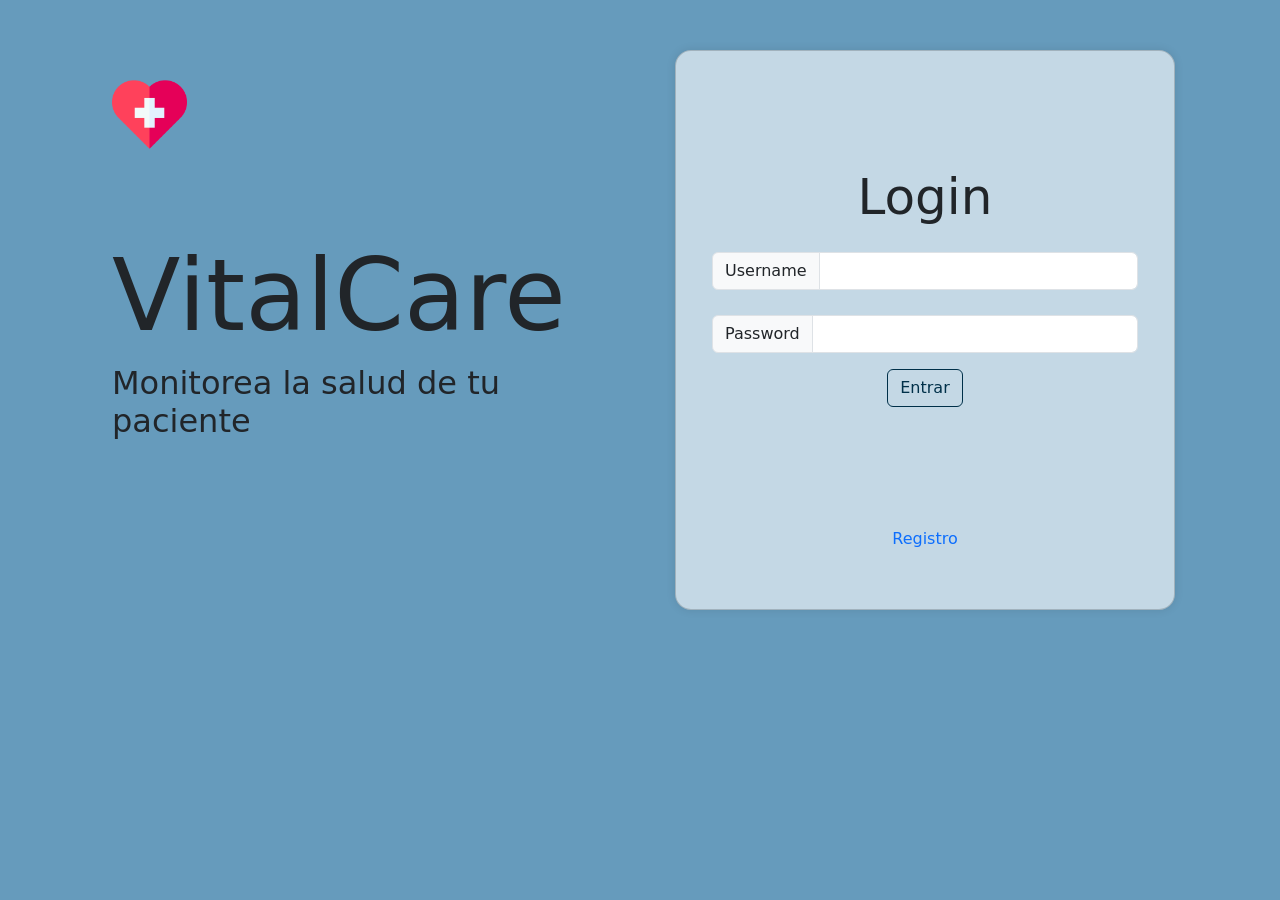
<file: index.html>
<!DOCTYPE html>
<html lang="en">
<head>
  <meta charset="UTF-8" />
  <meta name="viewport" content="width=device-width, initial-scale=1.0" />
  <link
    href="https://cdn.jsdelivr.net/npm/bootstrap@5.0.2/dist/css/bootstrap.min.css"
    rel="stylesheet"
  />
  <link rel="stylesheet" href="css/style.css" />
  <title>VitalCare</title>
</head>
<body>
  <div class="container">
    <div class="row align-items-center">
      <div class="col-md-6 text-center text-md-start mb-4 mb-md-0">
        <img src="img/Logo.png" width="75" class="Logo" />
        <h1 class="Tittle">VitalCare</h1>
        <h2 class="subtittle">Monitorea la salud de tu paciente</h2>
      </div>

      <div class="col-md-6 d-flex justify-content-center">
        <div class="card log text-center">
          <div class="card-body">
            <h1 class="Log">Login</h1>
            <div class="input-group mb-3">
              <span class="input-group-text" id="inputGroup-sizing-default"
                >Username</span
              >
              <input
                type="text"
                class="form-control"
                id="username"
                aria-label="Sizing example input"
                aria-describedby="inputGroup-sizing-default"
              />
            </div>
            <div class="input-group mb-3">
              <span class="input-group-text" id="inputGroup-sizing-default"
                >Password</span
              >
              <input
                type="password"
                class="form-control"
                id="password"
                aria-label="Sizing example input"
                aria-describedby="inputGroup-sizing-default"
              />
            </div>
            <button type="button" class="btn btn-outline-custom" id="loginBtn">Entrar</button>
            <div>
              <a class="link" href="Registro.html">Registro</a>
            </div>
          </div>
        </div>
      </div>
    </div>
  </div>

  <!-- JavaScript para manejar el botón -->
  <script>
    document.getElementById("loginBtn").addEventListener("click", function () {
      // Aquí puedes agregar validación si es necesario
      const username = document.getElementById("username").value;
      const password = document.getElementById("password").value;

      if (username && password) {
        window.location.href = "Menu.html";
      } else {
        alert("Por favor completa todos los campos.");
      }
    });
  </script>
</body>
</html>
</file>
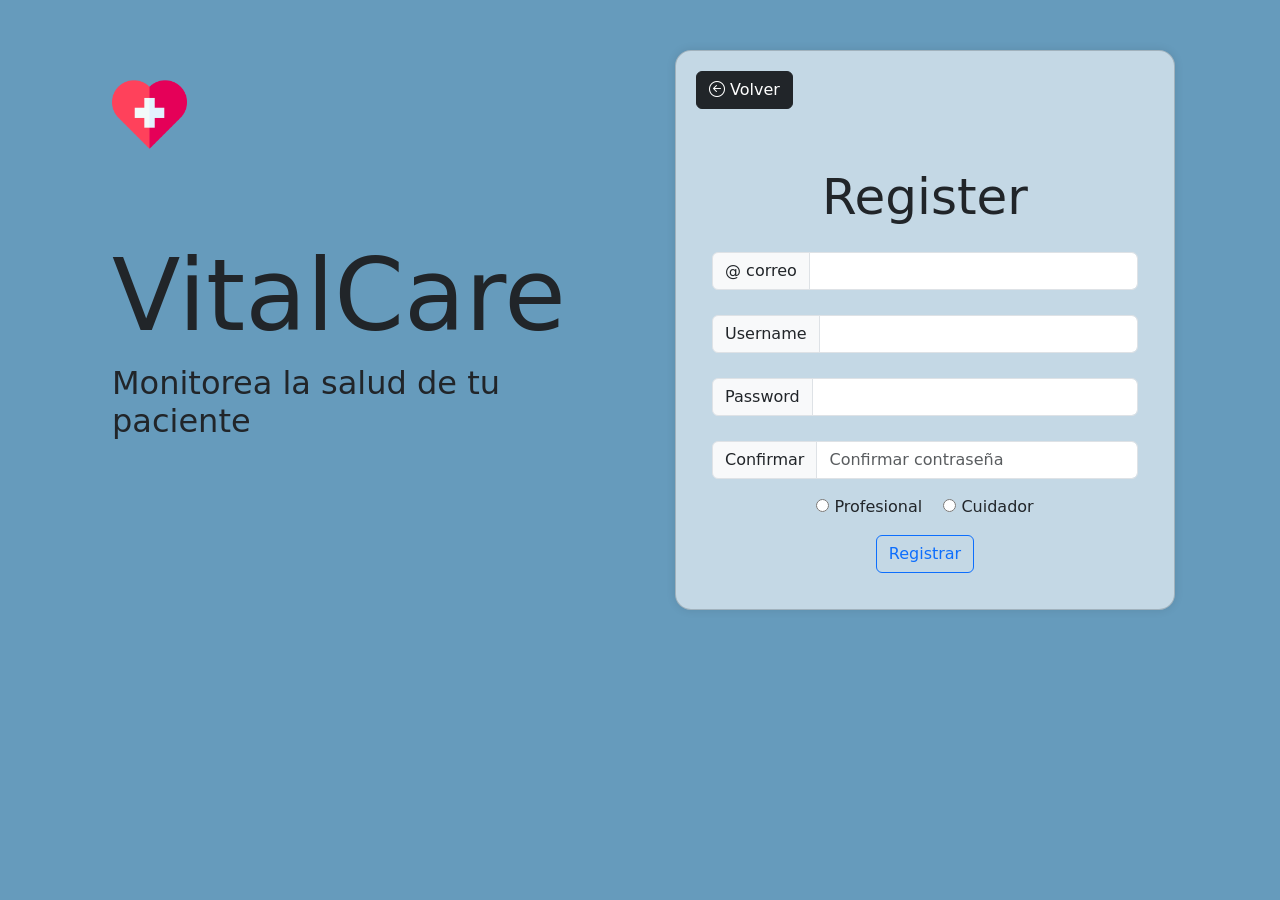
<file: Registro.html>
<!DOCTYPE html>
<html lang="en">
<head>
  <meta charset="UTF-8">
  <meta name="viewport" content="width=device-width, initial-scale=1.0">
  <title>VitalCare</title>

  <!-- Bootstrap CSS -->
  <link href="https://cdn.jsdelivr.net/npm/bootstrap@5.0.2/dist/css/bootstrap.min.css" rel="stylesheet">

  <!-- Bootstrap Icons -->
  <link rel="stylesheet" href="https://cdn.jsdelivr.net/npm/bootstrap-icons@1.11.3/font/bootstrap-icons.min.css">

  <!-- Estilos personalizados -->
  <link rel="stylesheet" href="css/style.css">
</head>

<body>
  <div class="container">
    <div class="row align-items-center">
      <div class="col-md-6 text-center text-md-start mb-4 mb-md-0">
        <img src="img/Logo.png" width="75" class="Logo">
        <h1 class="Tittle">VitalCare</h1>
        <h2 class="subtittle">Monitorea la salud de tu paciente</h2>
      </div>

      <div class="col-md-6 d-flex justify-content-center">
        <div class="card log">
          <div class="volver-btn-container">
            <a href="index.html" class="btn btn-dark">
              <i class="bi bi-arrow-left-circle"></i> Volver
            </a>
          </div>
          <div class="card-body text-center">
            <h1 class="Log">Register</h1>

            <div class="input-group mb-3">
              <span class="input-group-text" id="inputGroup-sizing-default">@ correo</span>
              <input type="email" class="form-control" aria-label="Correo" aria-describedby="inputGroup-sizing-default">
            </div>

            <div class="input-group mb-3">
              <span class="input-group-text" id="inputGroup-sizing-default">Username</span>
              <input type="text" class="form-control" aria-label="Usuario" aria-describedby="inputGroup-sizing-default">
            </div>

            <div class="input-group mb-3">
              <span class="input-group-text" id="inputGroup-sizing-default">Password</span>
              <input type="password" class="form-control" aria-label="Contraseña" aria-describedby="inputGroup-sizing-default">
            </div>

            <div class="input-group mb-3">
              <span class="input-group-text" id="inputGroup-sizing-default">Confirmar</span>
              <input type="password" class="form-control" placeholder="Confirmar contraseña" aria-label="Confirmar contraseña" aria-describedby="inputGroup-sizing-default">
            </div>

            <div class="mb-3">
              <label class="me-3">
                <input type="radio" name="tipoUsuario" value="profesional"> Profesional
              </label>
              <label>
                <input type="radio" name="tipoUsuario" value="cuidador"> Cuidador
              </label>
            </div>

            <!-- Botón que redirige usando JavaScript -->
            <button type="button" class="btn btn-outline-primary" id="registerBtn">Registrar</button>

          </div>
        </div>
      </div>
    </div>
  </div>

  <!-- Script para funcionalidad del botón -->
  <script>
    document.getElementById("registerBtn").addEventListener("click", function () {
      // Puedes cambiar la URL de redirección según tu necesidad
      window.location.href = "index.html";
    });
  </script>

  <!-- Bootstrap JS (opcional, solo si usas componentes que lo necesiten) -->
  <script src="https://cdn.jsdelivr.net/npm/bootstrap@5.0.2/dist/js/bootstrap.bundle.min.js"></script>
</body>
</html>
</file>
<file: css/style.css>
body {
    background-color: #669bbc;
  }  
.Logo {
  margin-left: 30px; 
  margin-top: -120px; 
}  
.Tittle {
  font-size: 100px;
  margin-left: 30px; 
  margin-top: 50px; 
}  
.subtittle {
  margin-left: 30px; 
}  
.card {
  margin-top: 50px; 
  width: 30rem;
  height: 35rem;
  border-radius: 16px;
  background-color: #ffffff9d;
}  
.Log {
  margin-top: 80px; 
  font-size: 50px;
}  
.Log1 {
  margin-top: 10px; 
  font-size: 40px;
}  
.btn-outline-custom {
  color: #003049;
  border-color: #003049;
}
.btn-outline-custom:hover {
  background-color: #003049;
  color: #fff;
  border-color: #003049;
}
.input-group {
  margin-top: 25px; 
}
.link {
  text-align: center;
  display: block;
  margin-top: 120px; 
  text-decoration: none;
}
.volver-btn-container {
  position: absolute;
  border-radius: 16px;
}
.navbar-brand {
  font-weight: bold;
}
.card.log {
  width: 100%;
  max-width: 500px;
  padding: 20px;
  border-radius: 1rem;
  box-shadow: 0 0 10px rgba(0, 0, 0, 0.1);
}
</file>
